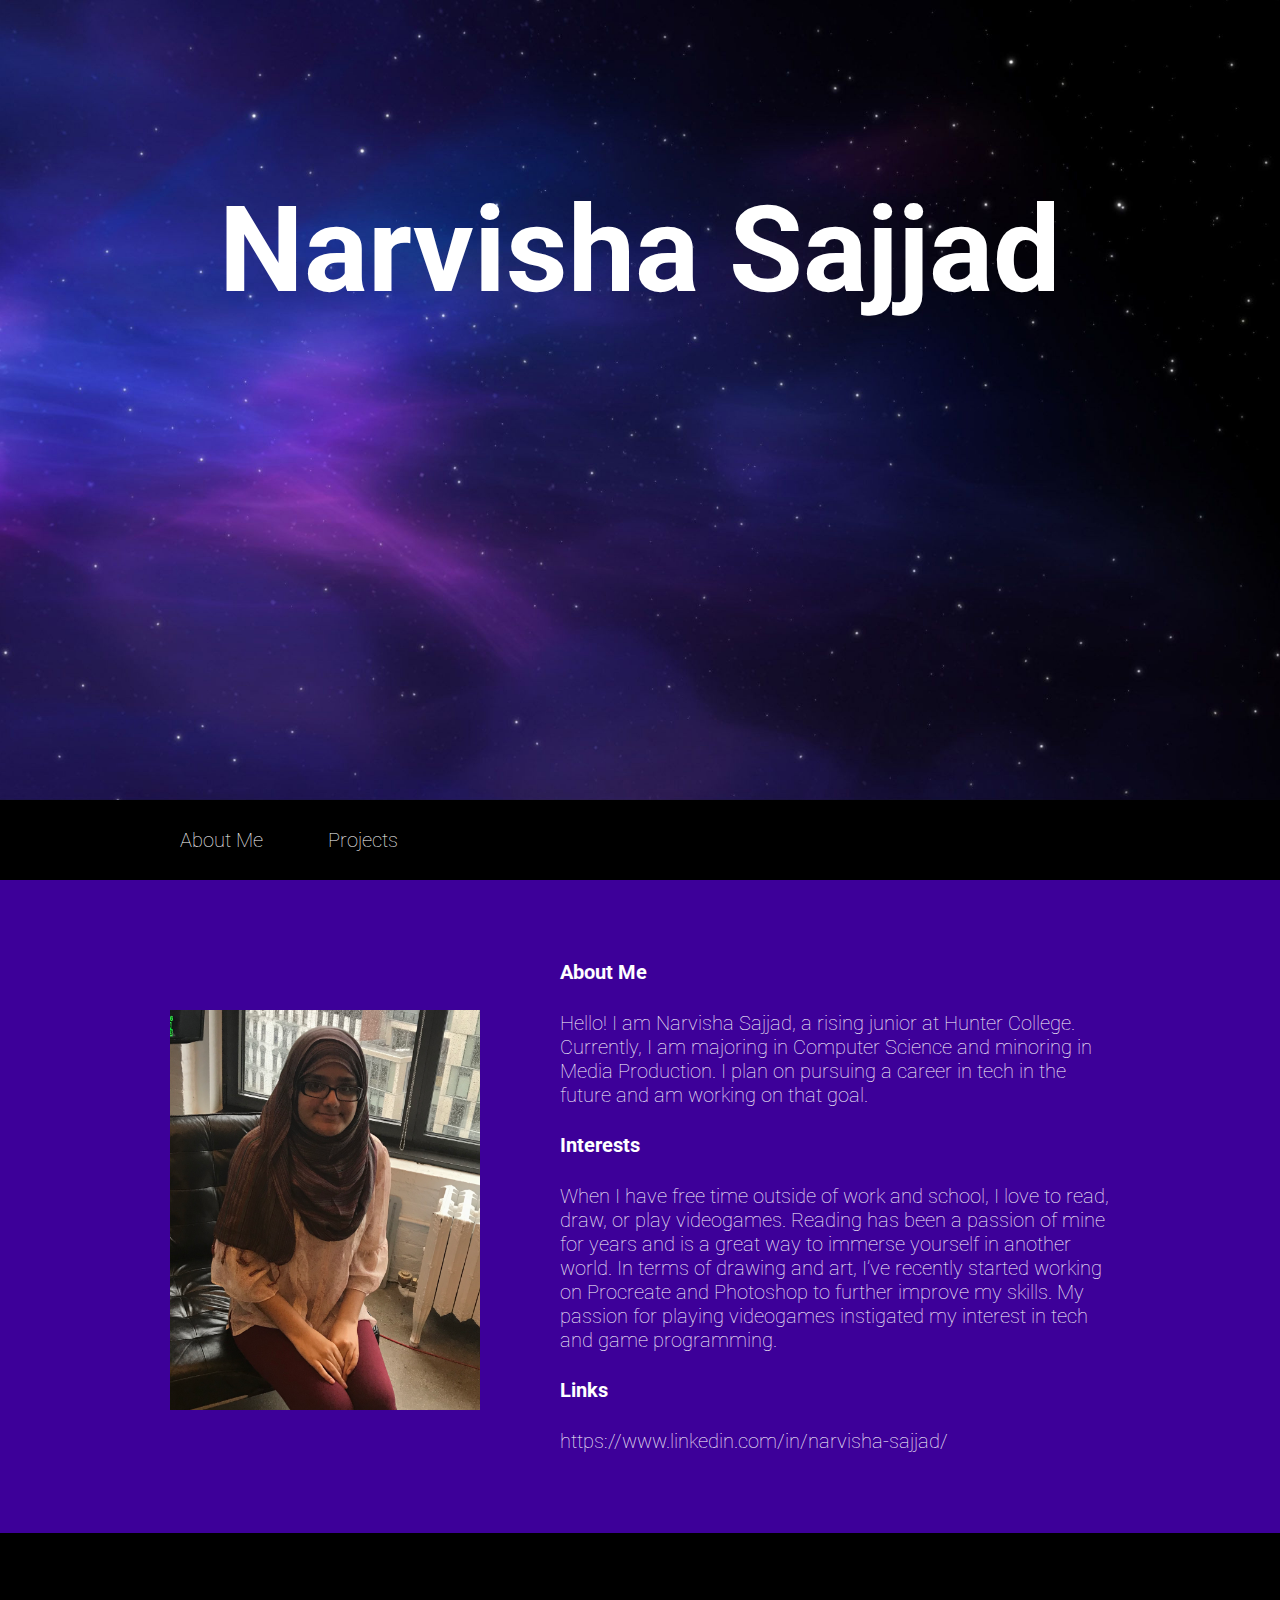
<file: index.html>
<!DOCTYPE html>
<html>
	<head>
		<meta charset="UTF-8">
		<meta name="creator" lang="en" content="Narvisha Sajjad">
    <title>Narvisha</title>
    <link href='http://fonts.googleapis.com/css?family=Roboto:400,300,500,100' rel='stylesheet' type='text/css'>
    <link rel="stylesheet" type='text/css' href="Website.css">
  </head>

  <body style>
    <div class="header">
      <div class="container">
        <h1>Narvisha Sajjad</h1>
      </div>
    </div>

    <div class="nav">
      <div class="container">
        <ul>
          <li>About Me</li>
          <li> <a class="btn" href="Projects.html">Projects</a> </li>
        </ul>
      </div>
    </div>

    <div class="main">
      <div class="container">
        <center>
          <img src="Me.jpg" width="310" height="400" alt="Me">
        </center>
        <h4> About Me </h4>
    		<p> Hello! I am Narvisha Sajjad, a rising junior at Hunter College. Currently, I am majoring in Computer Science and minoring in Media Production. I plan on pursuing a career in tech in the future and am working on that goal. </p>

    		<h4> Interests </h4>
    		<p> When I have free time outside of work and school, I love to read, draw, or play videogames. Reading has been a passion of mine for years and is a great way to immerse yourself in another world. In terms of drawing and art, I’ve recently started working on Procreate and Photoshop to further improve my skills. My passion for playing videogames instigated my interest in tech and game programming.  </p>

    		<h4> Links </h4>
    		<p> https://www.linkedin.com/in/narvisha-sajjad/ </p>
      </div>
    </div>

    <div class="footer">
      <div class="container">
      </div>
    </div>

  </body>

</html>
</file>
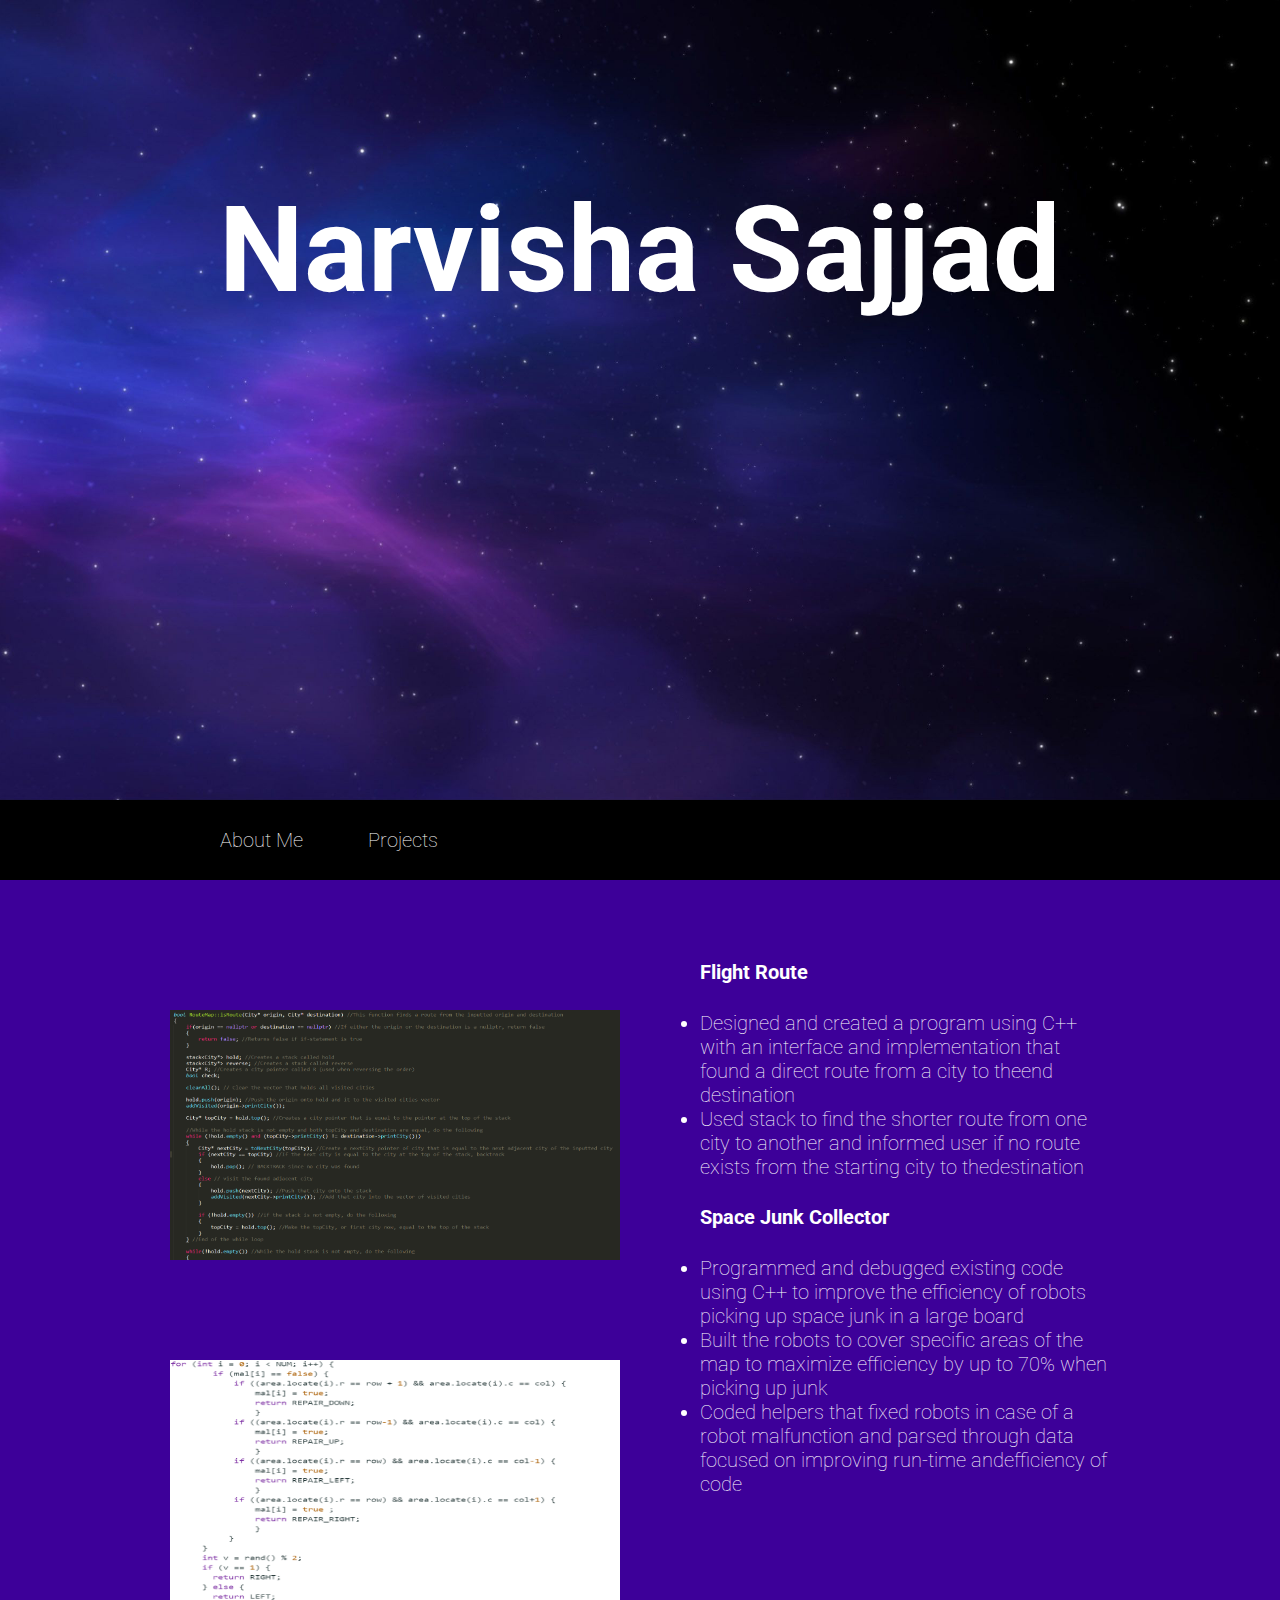
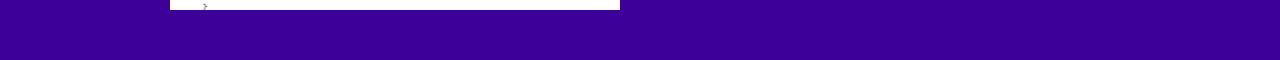
<file: Projects.html>
<!DOCTYPE html>
<html>
	<head>
		<meta charset="UTF-8">
		<meta name="creator" lang="en" content="Narvisha Sajjad">
    <title>Narvisha</title>
    <link href='http://fonts.googleapis.com/css?family=Roboto:400,300,500,100' rel='stylesheet' type='text/css'>
    <link rel="stylesheet" type='text/css' href="Website.css">
  </head>

  <body style>
    <div class="header">
      <div class="container">
        <h1>Narvisha Sajjad</h1>
      </div>
    </div>

    <div class="nav">
      <div class="container">
        <ul>
          <li> <a class="btn" href="index.html">About Me</a></li>
          <li> Projects </li>
        </ul>
      </div>
    </div>

    <div class="main">
      <div class="container">
        <center>
          <img src="Flight.png" width="450" height="250" alt="Flight">
          <img src="Robot.png" width="450" height="250" alt="Robot">
        </center>
        <h4> Flight Route </h4>
        <ul>
          <li> Designed and created a program using C++ with an interface and implementation that found a direct route from a city to theend destination </li>
          <li> Used stack to find the shorter route from one city to another and informed user if no route exists from the starting city to thedestination </li>
        </ul>

    		<h4> Space Junk Collector </h4>
        <ul>
          <li> Programmed and debugged existing code using C++ to improve the efficiency of robots picking up space junk in a large board </li>
          <li> Built the robots to cover specific areas of the map to maximize efficiency by up to 70% when picking up junk </li>
          <li> Coded helpers that fixed robots in case of a robot malfunction and parsed through data focused on improving run-time andefficiency of code </li>

      </div>
    </div>

  </body>

</html>
</file>
<file: Website.css>
html, body {
  margin: 0;
  padding: 0;
}

body {
  font-family: 'Roboto', sans-serif;
  font-weight: 100;
  background-color: #3d0099;
  color: white;
  font-size: 20px;
}

.container {
  margin: 0 auto;
  max-width: 940px;
  padding: 0 10px;
}

.header {
  background: url(galaxy.jpg) no-repeat center center;
  background-size: cover;
  height: 800px;
  text-align: center;
}

.header .container {
  position: relative;
  top: 200px;
}

.header h1 {
  color: #fff;
  line-height: 100px;
  font-size: 80px;
  margin-top: 0;
  margin-bottom: 80px;
}

@media (min-width:850px) {
  .header h1 {
    font-size: 120px;
  }
}

.header p {
  color: #fff;
  font-weight: 500;
  letter-spacing: 8px;
  margin-bottom: 40px;
  margin-top: 0;
  text-transform: uppercase;
}

.btn {
  color: #fff;
  background: #000;
  padding: 10px 40px;
  text-decoration: none;
  transition: background .5s;
}

.nav {
  background: #000;
  height: 80px;
  width: 100%;
}

.nav ul {
  height: 80px;
  list-style: none;
  margin: 0 auto;
  padding: 0;
}

.nav ul li {
  color: #fff;
  display: inline-block;
  height: 80px;
  line-height: 80px;
  list-style: none;
  padding: 0 10px;
  transition: background .5s;
}

.btn:hover, .nav ul li:hover {
  background: #117bff;
  cursor: pointer;
  transition: background .5s;
}

.main .container {
  margin: 80px auto;
}

.main img {
  float: left;
  margin: 50px 80px 50px 0;
}

.jumbotron {
  background: url(http://s3.amazonaws.com/codecademy-content/projects/innovation-cloud/jumbotron_bg.jpg) center center;
  background-size: cover;
  height: 600px;
}

.jumbotron .container {
  position: relative;
  top: 220px;
}

.jumbotron h2 {
  color: #fff;
  text-align: right;
}

.jumbotron p {
  color: #fff;
  text-align: right;
}

.jumbotron .btn {
  margin: 10px 0 0;
  float: right;
}

.footer {
  background: #000;
  height: 80px;
  padding-bottom: 50px;
}

.footer p {
  color: #fff;
  font-size: 14px;
  height: 80px;
  line-height: 80px;
  margin: 0;
}

@media (max-width: 500px) {
  .header h1 {
    font-size: 50px;
    line-height: 64px;
  }

  .main, .jumbotron {
    padding: 0 30px;
  }

  .main img {
    width: 100%;
  }
}
</file>
